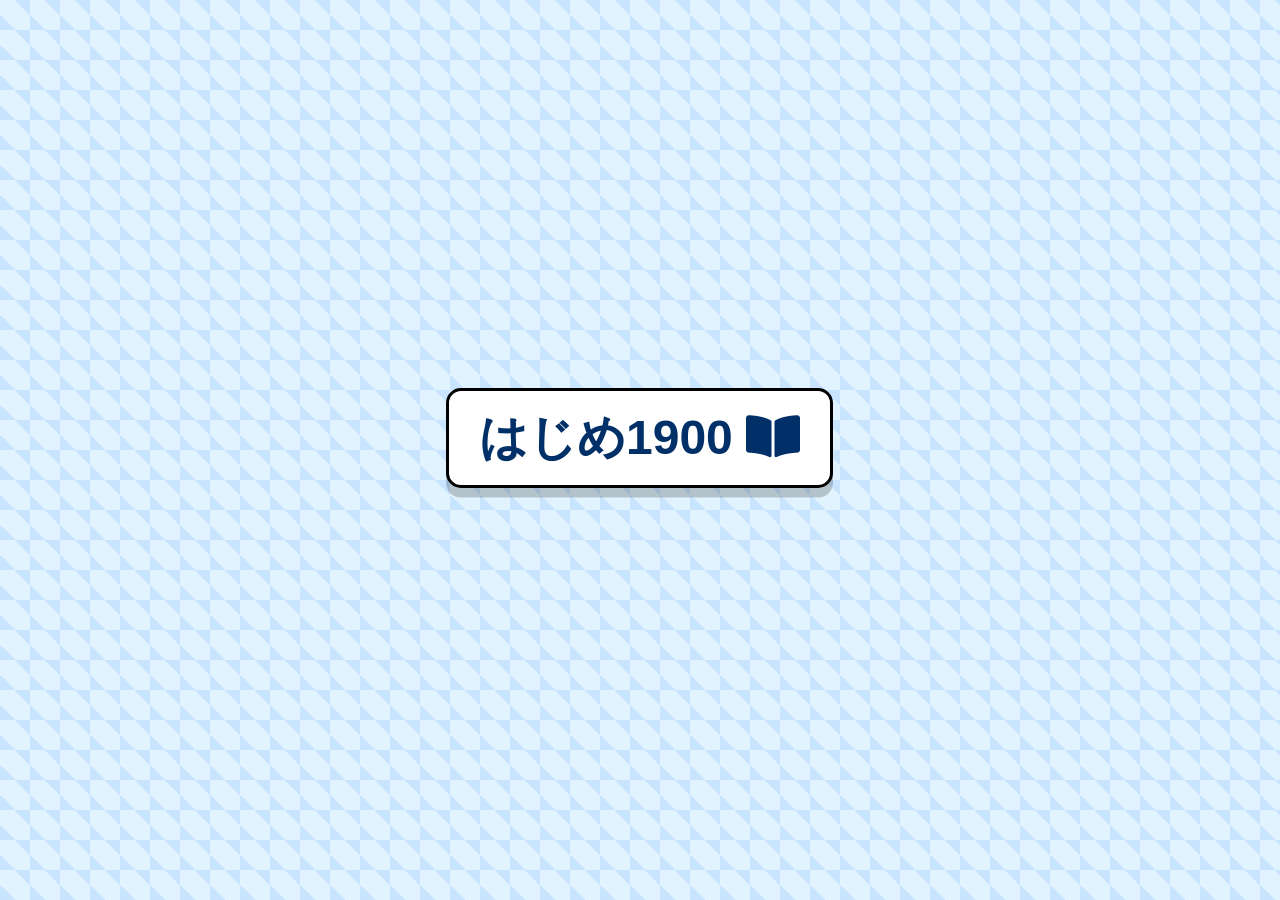
<file: index.html>
<!DOCTYPE html>
<html lang="ja">
<head>
    <meta charset="UTF-8">
    <meta name="viewport" content="width=device-width, initial-scale=1.0">
    <meta name="apple-mobile-web-app-capable" content="yes">
    <meta name="apple-mobile-web-app-status-bar-style" content="black-translucent">
    <meta name="theme-color" content="#1e88e5">

    <link rel="apple-touch-icon" sizes="180x180" href="https://hajime-study.github.io/target1900/target1900.png">
    <link rel="apple-touch-icon" sizes="152x152" href="https://hajime-study.github.io/target1900/target1900.png">
    <link rel="apple-touch-icon" sizes="120x120" href="https://hajime-study.github.io/target1900/target1900.png">
    <link rel="icon" type="image/png" href="https://hajime-study.github.io/target1900/target1900.png">
    <link rel="manifest" href="manifest.json">

    <title>はじめ1900</title>

    <link rel="stylesheet" href="https://cdnjs.cloudflare.com/ajax/libs/font-awesome/5.15.4/css/all.min.css">
    
    <style>
        body {
            margin: 0; /* 画面全体の余計な余白を消す */
        }

        .page-wrapper {
            display: flex;
            justify-content: flex-start; /* 左寄せにする */
            align-items: flex-start;
            padding: 10px; /* 左側（外側）の余白を最小限の10pxに！ */
            gap: 20px; /* アプリと広告の間の隙間 */
        }

        /* アプリ本体（四角形）を最初ぐらい大きく保つ設定 */
        .container {
            flex: 1 1 auto; /* 縮ませず、可能な限りスペースを広げる */
            width: 100%; 
            margin: 0 !important; /* 元のCSSの「中央寄せ」を強制解除して左にピタッと寄せる */
        }

        /* 完全に独立した右側の広告エリア */
        .ad-sidebar {
            flex: 0 0 auto; /* 広告エリアが押し潰されないように固定 */
            width: 320px; /* 一般的なPC用広告がすっぽり入る幅（広め） */
            padding-top: 20px; /* 広告が少し上すぎる場合はここで調整 */
        }
        
        /* スマホなど画面が狭いとき（縦並びに変更） */
        @media (max-width: 1000px) {
            .page-wrapper {
                flex-direction: column;
                align-items: center;
                padding: 10px;
            }
            .container {
                margin: 0 auto !important; /* スマホの時は見栄え良く中央寄せに戻す */
            }
            .ad-sidebar {
                width: 100%;
                text-align: center; /* 広告を真ん中に */
                padding-top: 10px;
            }
        }
    </style>
    <link rel="stylesheet" href="style.css">
</head>
<body>

    <div id="splashScreen">
        <h1 class="splashTitle">はじめ1900 <i class="fas fa-book-open"></i></h1>
    </div>

    <div class="page-wrapper">

        <div class="container">
            <h1>はじめ1900</h1>

            <div class="layout-wrapper">
                <div class="left-pane" id="settings">
                    <div class="input-group">
                        <label><i class="fas fa-sliders-h"></i> モード選択：</label>
                        <select id="mainMode">
                            <option value="">選択してください</option>
                            <option value="test">テストモード</option>
                            <option value="memorize">暗記モード</option>
                        </select>
                    </div>

                    <div id="subSettings"></div>

                    <div class="input-group" id="rangeSection">
                        <label><i class="fas fa-list-ol"></i> 出題範囲：</label>
                        <div style="display: flex; gap: 10px; align-items: center;">
                            <input type="number" id="startNumber" value="1" placeholder="開始">
                            <span>〜</span>
                            <input type="number" id="endNumber" value="1900" placeholder="終了">
                        </div>
                    </div>

                    <div class="input-group" id="numQuestionsLabel">
                        <label><i class="fas fa-layer-group"></i> 出題数：</label>
                        <input type="number" id="numQuestions" value="10">
                    </div>

                    <div class="checkbox-group">
                        <label>
                            <input type="checkbox" id="weakOnly"> 
                            <i class="fas fa-star" style="color: #ff9800;"></i> 苦手ボックスから出題
                        </label>
                    </div>

                    <button id="startBtn" class="btn-pop btn-pop-blue" style="width: 100%; margin-top: 15px;">
                        開始 <i class="fas fa-play"></i>
                    </button>
                </div>

                <div class="right-pane">
                    
                    <div class="empty-state" id="empty-state">
                        <i class="fas fa-pencil-alt"></i><br>
                        設定をして<br>「開始」を押してください
                    </div>

                    <section id="quiz" class="hidden">
                        <h2><i class="fas fa-pen"></i> テストモード</h2>
                        <div id="quizContainer"></div>
                    </section>

                    <section id="memorizeSection" class="hidden">
                        <h2><i class="fas fa-book"></i> 暗記モード</h2>
                        
                        <div style="display: flex; gap: 10px; justify-content: center; margin-bottom: 20px;">
                            <button id="showAllBtn" class="btn-pop btn-pop-green">すべて表示 <i class="fas fa-eye"></i></button>
                            <button id="hideAllBtn" class="btn-pop btn-pop-blue">すべて隠す <i class="fas fa-eye-slash"></i></button>
                        </div>

                        <div id="memorizeBox"></div>
                    </section>
                </div>
            </div>
        </div>
        <div class="ad-sidebar">
            <script src="https://adm.shinobi.jp/s/325dbf9005396dafc117fe1fdb915397"></script>
            </div>
        </div>
    <script src="app.js"></script>
    <script>
        /* 起動アニメーション */
        window.addEventListener("load", () => {
            setTimeout(() => {
                document.getElementById("splashScreen").style.opacity = 0;
                setTimeout(() => {
                    document.getElementById("splashScreen").style.display = "none";
                }, 400);
            }, 1300);
        });
    </script>
</body>
</html>
</file>
<file: style.css>
/* === 全体のベースデザイン === */
* {
    margin: 0;
    padding: 0;
    box-sizing: border-box;
}

body {
    font-family: 'Helvetica Neue', Arial, sans-serif;
    background-color: #e1f3ff;
    color: #003067;
    min-height: 100vh;
    padding: 20px;
    background-image:
    linear-gradient(45deg, #c8e4ff 25%, transparent 0),
    linear-gradient(45deg, transparent 75%, #c8e4ff 0),
    linear-gradient(45deg, #c8e4ff 25%, transparent 0),
    linear-gradient(45deg, transparent 75%, #c8e4ff 0);
    background-position: 0 0, 15px 15px, 15px 15px, 30px 30px;
    background-size: 30px 30px;
}

/* === スプラッシュスクリーン === */
#splashScreen {
    position: fixed;
    top: 0; left: 0; width: 100%; height: 100%;
    background-color: #e1f3ff;
    background-image:
    linear-gradient(45deg, #c8e4ff 25%, transparent 0),
    linear-gradient(45deg, transparent 75%, #c8e4ff 0);
    background-size: 30px 30px;
    display: flex;
    justify-content: center;
    align-items: center;
    z-index: 9999;
    transition: opacity 0.4s ease;
}
.splashTitle {
    font-size: 3rem;
    font-weight: 900;
    color: #003067;
    border: 3px solid #000;
    background: #ffffff;
    padding: 15px 30px;
    border-radius: 15px;
    box-shadow: 0 0.6rem 0 0 rgb(0 0 0 / 20%);
    animation: bounceIn 1s cubic-bezier(0.175, 0.885, 0.32, 1.275);
}
@keyframes bounceIn {
    0% { transform: scale(0.3); opacity: 0; }
    50% { transform: scale(1.05); opacity: 1; }
    100% { transform: scale(1); opacity: 1; }
}

/* === コンテナとレイアウト（2カラム） === */
.container {
    max-width: 900px;
    margin: 0 auto;
    background: #ffffff;
    border: 3px solid #000;
    border-radius: 10px;
    padding: 30px 20px;
    box-shadow: 0 0.6rem 0 0 rgb(0 0 0 / 20%);
}

h1 {
    text-align: center;
    font-size: 28px;
    margin-top: 0;
    border-bottom: 2px dashed #6bb6ff;
    padding-bottom: 15px;
    margin-bottom: 25px;
}

h2 {
    font-size: 20px;
    margin-bottom: 15px;
    text-align: center;
    border-bottom: 2px solid #000;
    display: inline-block;
    padding-bottom: 5px;
}

.layout-wrapper {
    display: flex;
    flex-direction: column;
    gap: 30px;
}

.left-pane, .right-pane {
    width: 100%;
}

@media (min-width: 768px) {
    .layout-wrapper {
        flex-direction: row;
    }
    .left-pane {
        flex: 1;
        padding-right: 30px;
        border-right: 2px dashed #6bb6ff;
    }
    .right-pane {
        flex: 1.5;
        padding-left: 10px;
    }
}

/* === 入力フォーム・設定エリア === */
.input-group {
    margin-bottom: 15px;
}
.input-group label {
    display: block;
    font-weight: bold;
    margin-bottom: 5px;
}

input[type="number"], input[type="text"], select {
    width: 100%;
    padding: 10px;
    border: 2px solid #000;
    border-radius: 5px;
    font-size: 16px;
    box-sizing: border-box;
    background: #fafafa;
    color: #003067;
    font-family: inherit;
}

.checkbox-group {
    background: #f0f8ff;
    padding: 15px;
    border: 2px solid #000;
    border-radius: 5px;
    margin-top: 20px;
    font-weight: bold;
}
.checkbox-group input {
    transform: scale(1.3);
    margin-right: 8px;
}

/* === 右側プレースホルダー === */
.empty-state {
    text-align: center;
    color: #7ba8ce;
    padding: 50px 0;
    font-weight: bold;
    font-size: 18px;
    line-height: 1.5;
}
.empty-state i {
    font-size: 48px;
    color: #c8e4ff;
    margin-bottom: 15px;
}

/* === 問題表示アイテム（カード風） === */
.questionItem {
    background: #f0f8ff;
    border: 2px solid #000;
    border-radius: 8px;
    padding: 15px;
    margin-bottom: 15px;
    font-size: 1.1rem;
    box-shadow: 0 0.3rem 0 0 rgb(0 0 0 / 15%);
    transition: transform 0.2s;
}
.questionItem:hover {
    transform: translateY(-2px);
}
.questionItem strong {
    font-size: 1.2rem;
    display: block;
    margin-bottom: 10px;
    border-bottom: 1px dashed #6bb6ff;
    padding-bottom: 5px;
}

.hidden {
    display: none !important;
}
.answer {
    font-weight: 900;
    color: #d32f2f;
    font-size: 1.2rem;
    background: #fff0f0;
    padding: 2px 8px;
    border-radius: 5px;
    border: 1px solid #ffcdd2;
}
.result {
    margin-top: 10px;
    font-weight: bold;
    font-size: 1.1rem;
    text-align: center;
}

/* === 3Dポップボタン（JSから生成しやすくbuttonタグ用） === */
.btn-pop {
    appearance: none;
    position: relative;
    display: inline-flex;
    justify-content: center;
    align-items: center;
    padding: 8px 16px;
    color: #003067;
    font-weight: bold;
    font-size: 15px;
    border: none;
    background: transparent;
    cursor: pointer;
    margin: 5px;
    text-decoration: none;
    z-index: 1;
    font-family: inherit;
    outline: none;
}
/* 枠線と表面の色 */
.btn-pop::before {
    content: "";
    position: absolute;
    top: 0; left: 0; right: 0; bottom: 0;
    z-index: -1;
    border: 2px solid #000;
    border-radius: 5px;
    transition: all 0.2s;
}
/* 立体感（影） */
.btn-pop::after {
    content: "";
    position: absolute;
    top: 0; left: 0; right: 0; bottom: 0;
    z-index: -2;
    border: 2px solid #000;
    border-radius: 5px;
    transform: translate3d(0, 0.3rem, -1rem);
    box-shadow: 0 0.3rem 0 0 rgb(0 0 0 / 20%);
    transition: all 0.2s;
}

/* 押し込んだ時の動き */
.btn-pop:active {
    transform: translate3d(0, 0.3rem, 0);
}
.btn-pop:active::after {
    transform: translate3d(0, 0, 0);
    box-shadow: 0 0 0 0 rgb(0 0 0 / 20%);
}

/* --- ボタンカラーバリエーション --- */
/* 青色（基本） */
.btn-pop-blue::before { background-color: #6bb6ff; }
.btn-pop-blue::after { background-color: #2b7fde; }

/* 緑色（選択肢・表示） */
.btn-pop-green::before { background-color: #81c784; }
.btn-pop-green::after { background-color: #388e3c; }

/* オレンジ（苦手ボタン用） */
.btn-pop-orange::before { background-color: #ffb347; }
.btn-pop-orange::after { background-color: #f57c00; }
</file>
